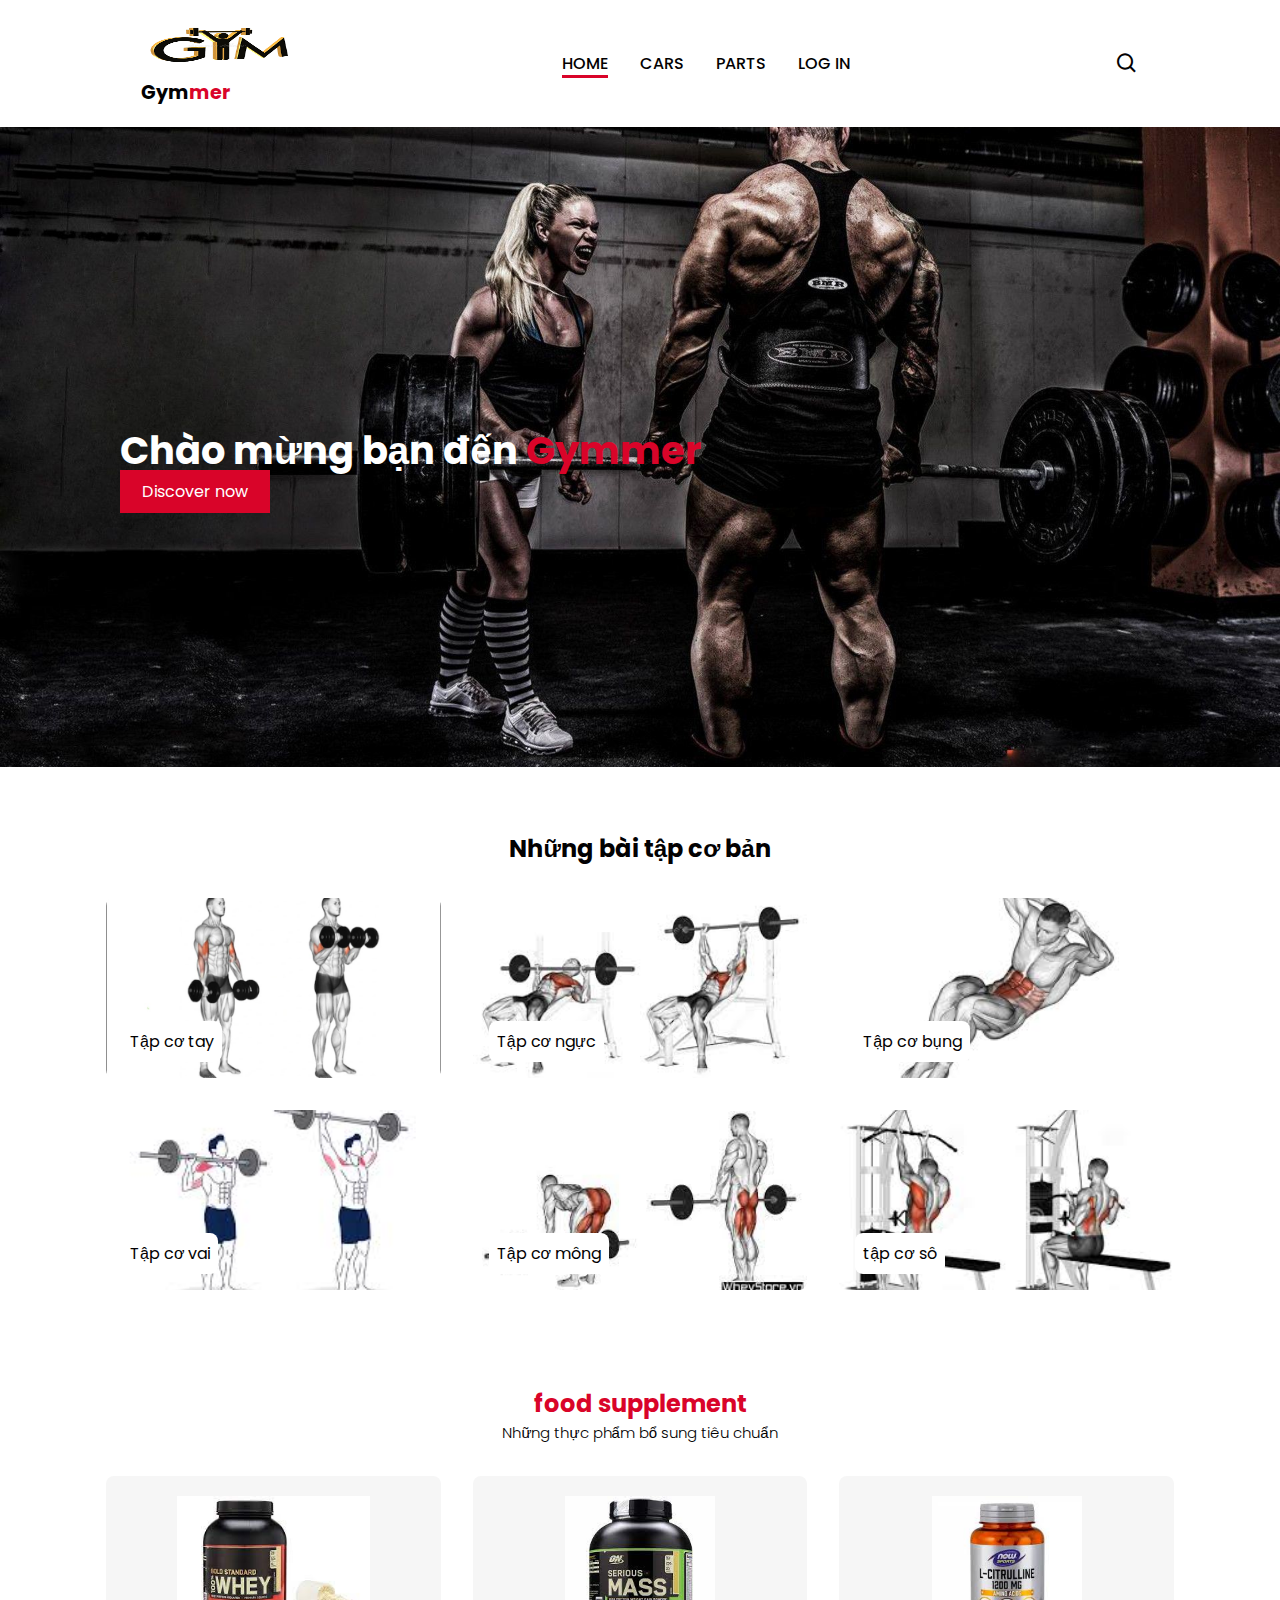
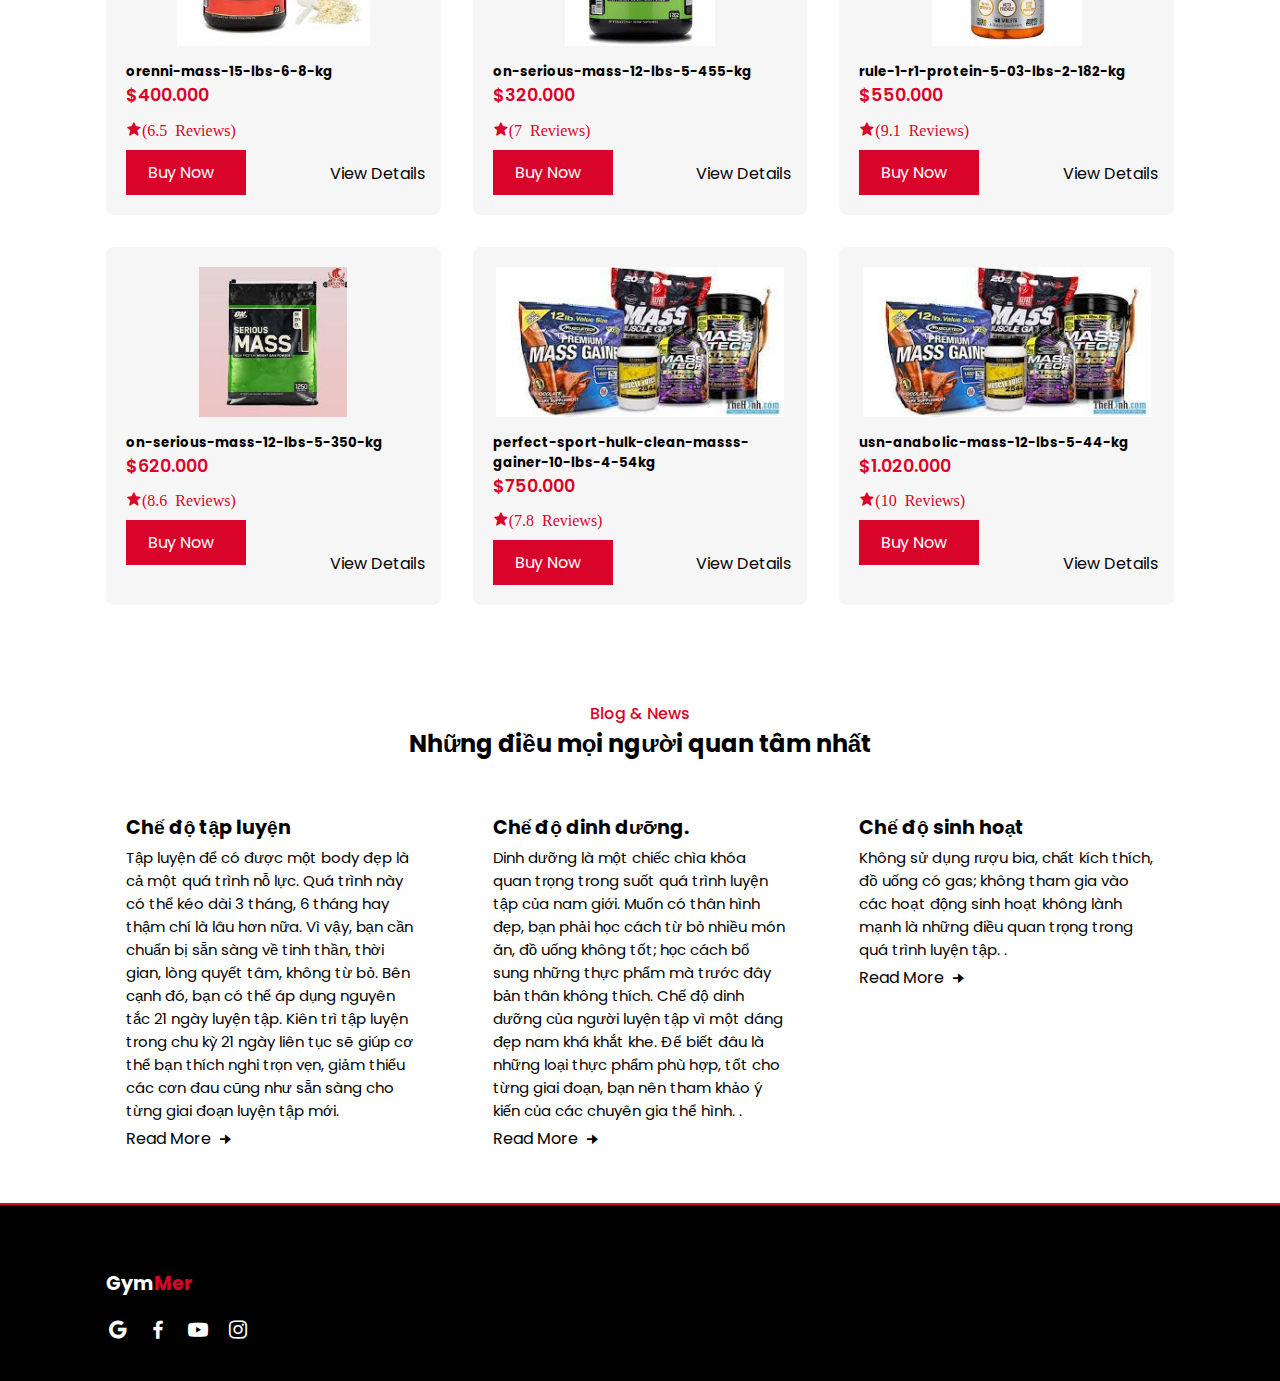
<file: Giai_doan_2/index.html>
<!DOCTYPE html>
<html lang="en">
<head>
    <meta charset="UTF-8">
    <meta http-equiv="X-UA-Compatible" content="IE=edge">
    <meta name="viewport" content="width=device-width, initial-scale=1.0">
    <title>Document</title>
    <link rel="stylesheet" href="style.css">
    <link href='https://unpkg.com/boxicons@2.1.4/css/boxicons.min.css' rel='stylesheet'>
</head>
<body>
    <header>
        <div class="nav container">
            <i class='bx bx-menu' id="menu-icon"></i>
            <a href="#" class="logo"> <img src="img/logo.png" height="50px" alt=""> Gym<span>mer</span></a>
            <ul class="navbar">
                <li><a href="#home" class="active">Home</a></li>
                <li><a href="#cars">Cars</a></li>
                <li><a href="#parts">Parts</a></li>
                <li><a href="login/login.html" target="page">Log in</a></li>
            </ul>

            <i class="bx bx-search" id="search-icon"></i>

            <div class="search-box container">
                <input type="search" name="" id="" placeholder="search here...">
            </div>
        </div>
    </header>
    <section class="home" id="home">
        <div class="home-text">
            <h1> Chào mừng bạn đến <span>Gymmer</span></h1>
            <a href="#" class="btn">Discover now</a>
        </div>
    </section>
    <section class="carc" id="cars">
        <div class="heading">
            <h2>Những bài tập cơ bản</h2>
        </div>
        <div class="cars-container container">

            <div class="box">
                <img src="img/tap_tay.jpg" alt="">
                <h2>Tập cơ tay</h2>
            </div>
            
            <div class="box">
                <img src="img/tap_nguc.jpg" alt="">
                <h2>Tập cơ ngực</h2>
            </div>
           
            <div class="box">
                <img src="img/tap_bung.jpg" alt="">
                <h2>Tập cơ bụng</h2>
            </div>
            
            <div class="box">
                <img src="img/tap vai.jpg" alt="">
                <h2>Tập cơ vai</h2>
            </div>
            <div class="box">
                <img src="img/tap_dui.jpg" alt="">
                <h2>Tập cơ mông</h2>
            </div>
            <div class="box">
                <img src="img/tap_so.jpg" alt="">
                <h2>tập cơ sô</h2>
            </div>
        </div>
    </section>
    <section class="parts" id="parts">
        <div class="heading">
            <span><h2>food supplement</h2></span>
            
            <p>Những thực phẩm bổ sung tiêu chuẩn</p>
        </div>
        <div class="parts-container container">
            
            <div class="box">
                <img src="img/thuc-pham_bo_sung.jpg" alt="">
                <h5>orenni-mass-15-lbs-6-8-kg</h5>
                <span>$400.000</span>
                <i class='bx bxs-star'>(6.5 Reviews)</i>
                <a href="#" class="btn">Buy Now</a>
                <a href="#" class="details">View Details</a>
            </div>
            
            <div class="box">
                <img src="img/thuc_pham_bo_sung.jpg" alt="">
                <h5>on-serious-mass-12-lbs-5-455-kg</h5>
                <span>$320.000</span>
                <i class='bx bxs-star'>(7 Reviews)</i>
                <a href="#" class="btn">Buy Now</a>
                <a href="#" class="details">View Details</a>
            </div>
           
            <div class="box">
                <img src="img/thuc_pham_bo_sung3.jpg" alt="">
                <h5>rule-1-r1-protein-5-03-lbs-2-182-kg</h5>
                <span>$550.000</span>
                <i class='bx bxs-star'>(9.1 Reviews)</i>
                <a href="#" class="btn">Buy Now</a>
                <a href="#" class="details">View Details</a>
            </div>
           
            <div class="box">
                <img src="img/thuc_pham4.jpg" alt="">
                <h5>on-serious-mass-12-lbs-5-350-kg</h5>
                <span>$620.000</span>
                <i class='bx bxs-star'>(8.6 Reviews)</i>
                <a href="#" class="btn">Buy Now</a>
                <a href="#" class="details">View Details</a>
            </div>
           
            <div class="box">
                <img src="img/thuc_pham5.jpg" alt="">
                <h5>perfect-sport-hulk-clean-masss-gainer-10-lbs-4-54kg</h5>
                <span>$750.000</span>
                <i class='bx bxs-star'>(7.8 Reviews)</i>
                <a href="#" class="btn">Buy Now</a>
                <a href="#" class="details">View Details</a>
            </div>
            
            <div class="box">
                <img src="img/thuc_pham6.jpg" alt="">
                <h5>usn-anabolic-mass-12-lbs-5-44-kg</h5>
                <span>$1.020.000</span>
                <i class='bx bxs-star'>(10 Reviews)</i>
                <a href="#" class="btn">Buy Now</a>
                <a href="#" class="details">View Details</a>
            </div>
        </div>
    </section>
    <section class="blog" id="blog">
        <div class="heading">
            <span>Blog & News</span>
            <h2>Những điều mọi người quan tâm nhất</h2>
        </div>
        <div class="blog-container container">
           
            <div class="box">
                <h3>Chế độ tập luyện</h3>
                <p>Tập luyện để có được một body đẹp là cả một quá trình nỗ lực. Quá trình này có thể kéo dài 3 tháng, 6 tháng hay thậm chí là lâu hơn nữa. Vì vậy, bạn cần chuẩn bị sẵn sàng về tinh thần, thời gian, lòng quyết tâm, không từ bỏ. 
                    Bên cạnh đó, bạn có thể áp dụng nguyên tắc 21 ngày luyện tập. Kiên trì tập luyện trong chu kỳ 21 ngày liên tục sẽ giúp cơ thể bạn thích nghi trọn vẹn, giảm thiểu các cơn đau cũng như sẵn sàng cho từng giai đoạn luyện tập mới. 
                </p>
                <a href="#" class="blog-btn">Read More<i class='bx bxs-right-arrow-alt'></i></a>
            </div>
          
            <div class="box">
                <h3>Chế độ dinh dưỡng.</h3>
                <p>Dinh dưỡng là một chiếc chìa khóa quan trọng trong suốt quá trình luyện tập của nam giới. Muốn có thân hình đẹp, bạn phải học cách từ bỏ nhiều món ăn, đồ uống không tốt; học cách bổ sung những thực phẩm mà trước đây bản thân không thích. 

                    Chế độ dinh dưỡng của người luyện tập vì một dáng đẹp nam khá khắt khe. Để biết đâu là những loại thực phẩm phù hợp, tốt cho từng giai đoạn, bạn nên tham khảo ý kiến của các chuyên gia thể hình. .</p>
                <a href="#" class="blog-btn">Read More<i class='bx bxs-right-arrow-alt'></i></a>
            </div>
            
            <div class="box">
                <h3>Chế độ sinh hoạt</h3>
                <p>Không sử dụng rượu bia, chất kích thích, đồ uống có gas; không tham gia vào các hoạt động sinh hoạt không lành mạnh là những điều quan trọng trong quá trình luyện tập. .</p>
                <a href="#" class="blog-btn">Read More<i class='bx bxs-right-arrow-alt'></i></a>
            </div>
        </div>
    </section>
    <section class="footer">
        <div class="footer-container container">
            <div class="footer-box">
              <a href="#" class="logo">Gym<span>Mer</span></a> 
              <div class="social">
                <a href="#"><i class='bx bxl-google'></i></a>
                <a href="#"><i class='bx bxl-facebook'></i></a>
                <a href="#"><i class='bx bxl-youtube'></i></a>
                <a href="#"><i class='bx bxl-instagram'></i></a>
              </div> 
            </div>
        </div>
    </section>
    <script>
        let search = document.querySelector(".search-box");
            document.querySelector("#search-icon").onclick = () =>{
            search.classList.toggle("active");
}
    </script>
<script src="main.js"></script>
</body>
</html>
</file>
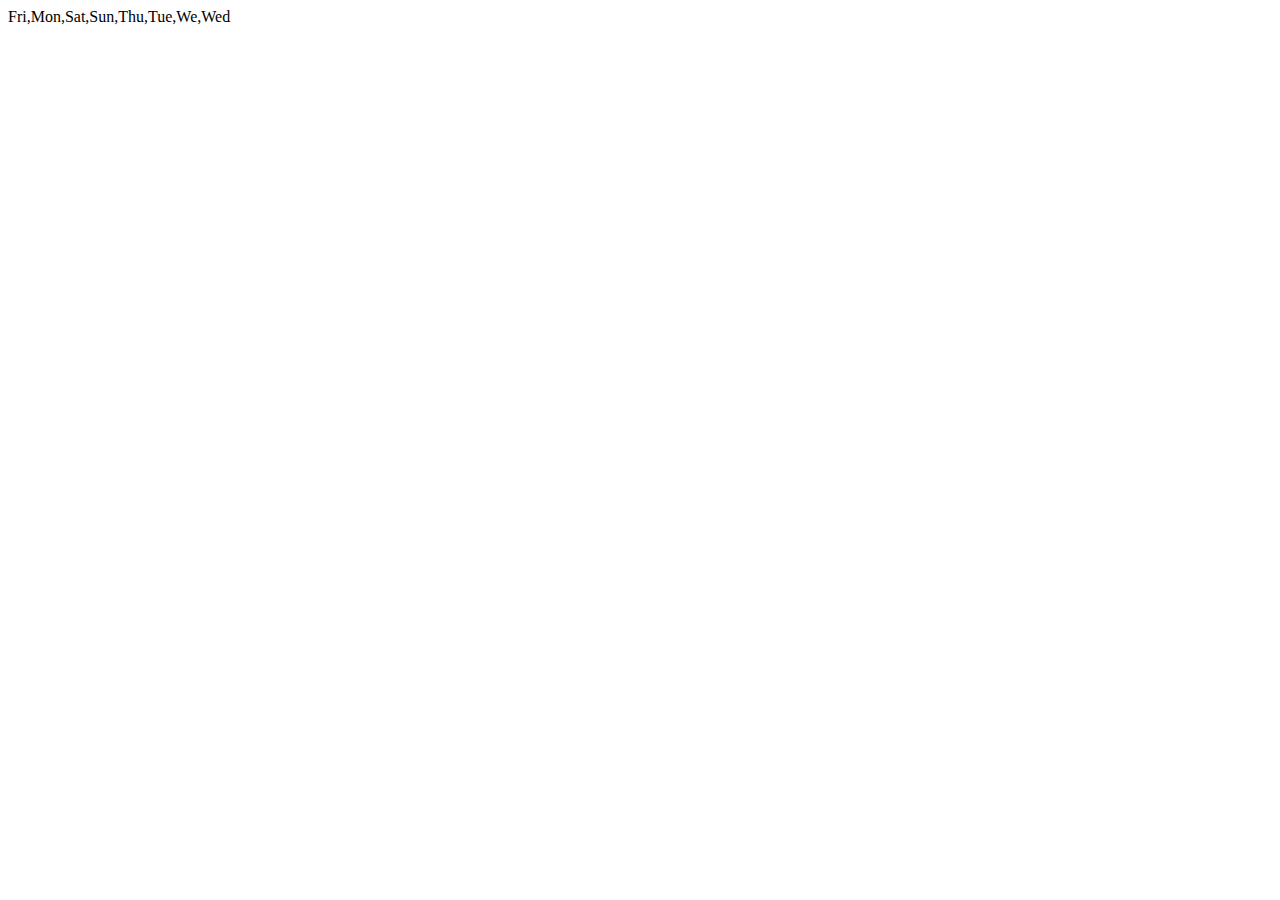
<file: Lab2/bai4.html>
<!DOCTYPE html>
<html lang="en">
<head>
    <meta charset="UTF-8">
    <meta http-equiv="X-UA-Compatible" content="IE=edge">
    <meta name="viewport" content="width=device-width, initial-scale=1.0">
    <title>Document</title>
    <script src="bai4.js"></script>
</head>
<body>
    
</body>
</html>
</file>
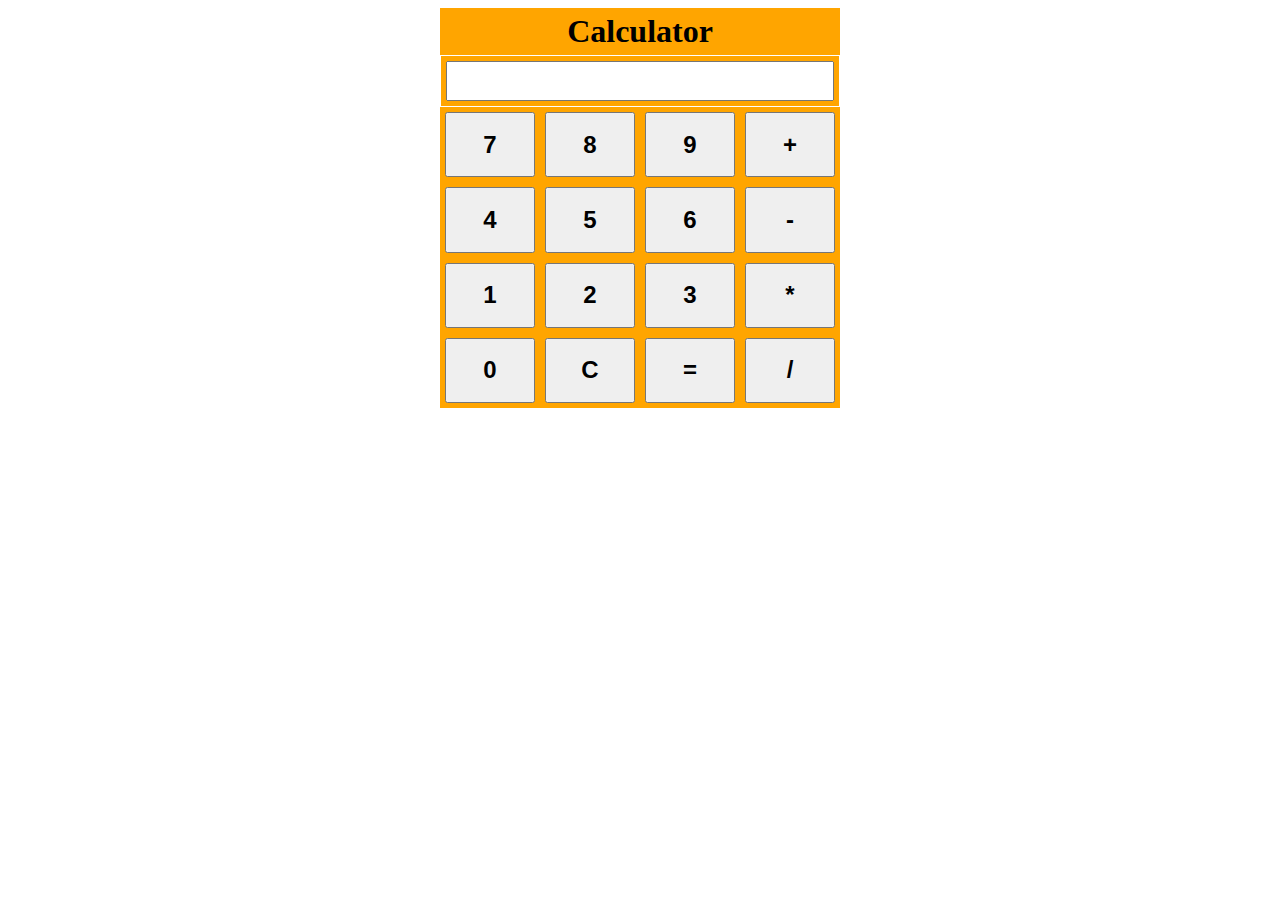
<file: Lab3/bai2.html>
<!DOCTYPE html>
<html lang="en">
<head>
    <meta charset="UTF-8">
    <meta http-equiv="X-UA-Compatible" content="IE=edge">
    <meta name="viewport" content="width=device-width, initial-scale=1.0">
    <title>Document</title>
    <link rel="stylesheet" href="CSS/style2.css">
    <script src="bai2.js"></script>
</head>
<body>
    <div class="container">
        <div class="title">Calculator</div>
        <div class="rest">
            <input type="text" class="result" id="resultInput">
        </div>
        <div class="but">
            <button class="button" onclick="buttons(this)">7</button>
            <button class="button" onclick="buttons(this)">8</button>
            <button class="button" onclick="buttons(this)">9</button>
            <button class="button" onclick="buttons(this)">+</button>

        </div>
        <div class="but">
            <button class="button" onclick="buttons(this)">4</button>
            <button class="button" onclick="buttons(this)">5</button>
            <button class="button" onclick="buttons(this)">6</button>
            <button class="button" onclick="buttons(this)">-</button>

        </div>
        <div class="but">
            <button class="button" onclick="buttons(this)">1</button>
            <button class="button" onclick="buttons(this)">2</button>
            <button class="button" onclick="buttons(this)">3</button>
            <button class="button" onclick="buttons(this)">*</button>

        </div>
        <div class="but">
            <button class="button" onclick="buttons(this)">0</button>
            <button class="button" onclick="buttons(this)">C</button>
            <button class="button" onclick="buttons(this)">=</button>
            <button class="button" onclick="buttons(this)">/</button>

        </div>
    </div>
</body>
</html>
</file>
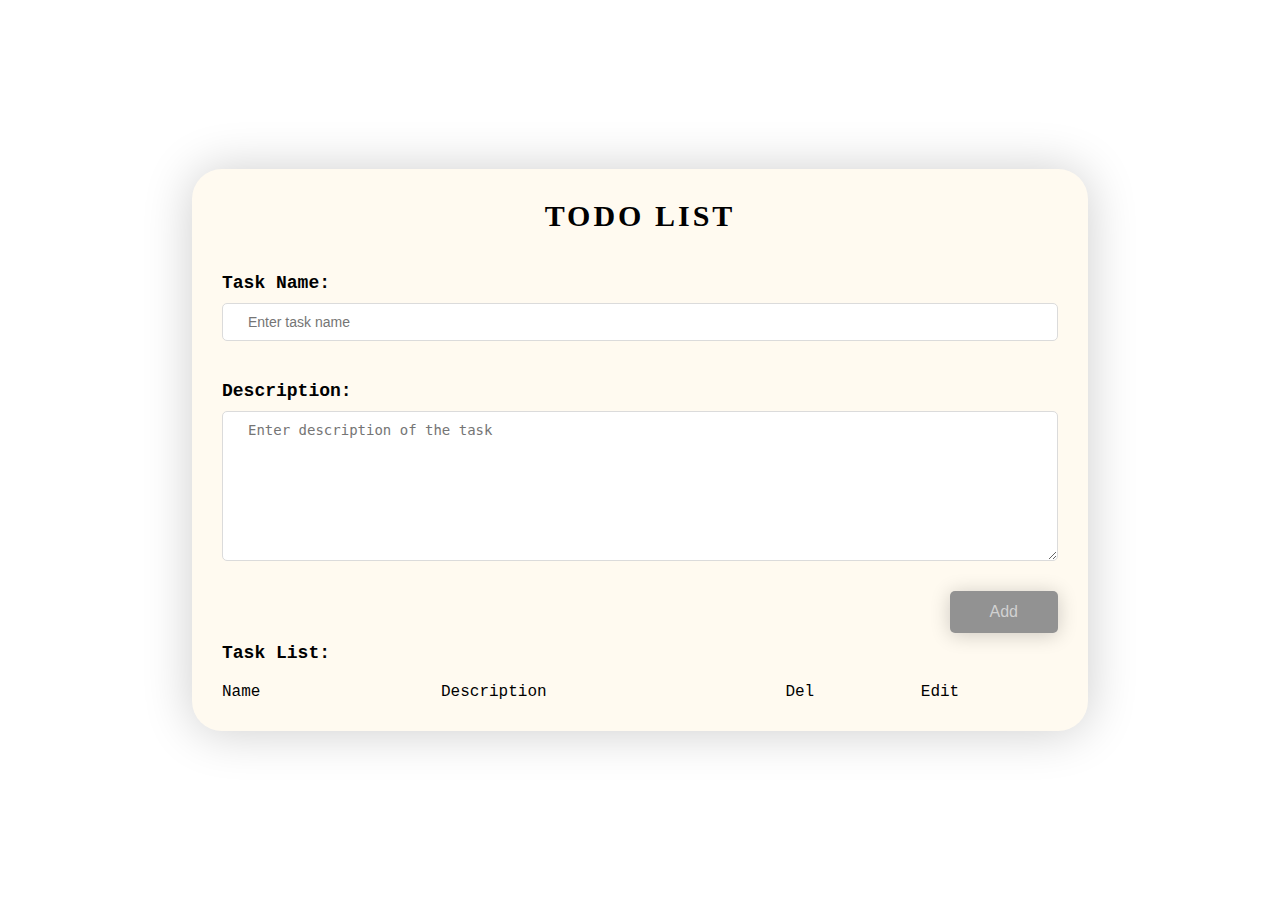
<file: Lab5/bai1.html>
<!DOCTYPE html>
<html lang="en">

<head>
    <meta charset="UTF-8">
    <meta http-equiv="X-UA-Compatible" content="IE=edge">
    <meta name="viewport" content="width=device-width, initial-scale=1.0">
    <title>TODO LIST</title>
    <link rel="stylesheet" href="css/bai1.css">
    <script src=""></script>
</head>

<body>
    <!-- container of dodo list -->
    <div class="wrapper">
        <h1 class="title">TODO LIST</h1>
        <label for="" class="sub-title">Task Name:</label>
        <input type="text" name="task-name" id="task-name" placeholder="Enter task name">
        <label for="" class="sub-title">Description:</label>
        <textarea name="task-description" id="task-description" cols="30" rows="8"
            placeholder="Enter description of the task"></textarea>
        <div class="buttonrow">
            <button id="btnAdd" class="btn btn-disabled" disabled="true">Add</button>
        </div>
        <h5 class="sub-title">Task List:</h5>
        <section id="task-list">
            <div class="row">
                <div class="name">
                    Name
                </div>
                <div class="des">
                    Description
                </div>
                <div class="del">
                    Del
                </div>
                <div class="edit">
                    Edit
                </div>
            </div>
        </section>
    </div>
</body>

</html>
</file>
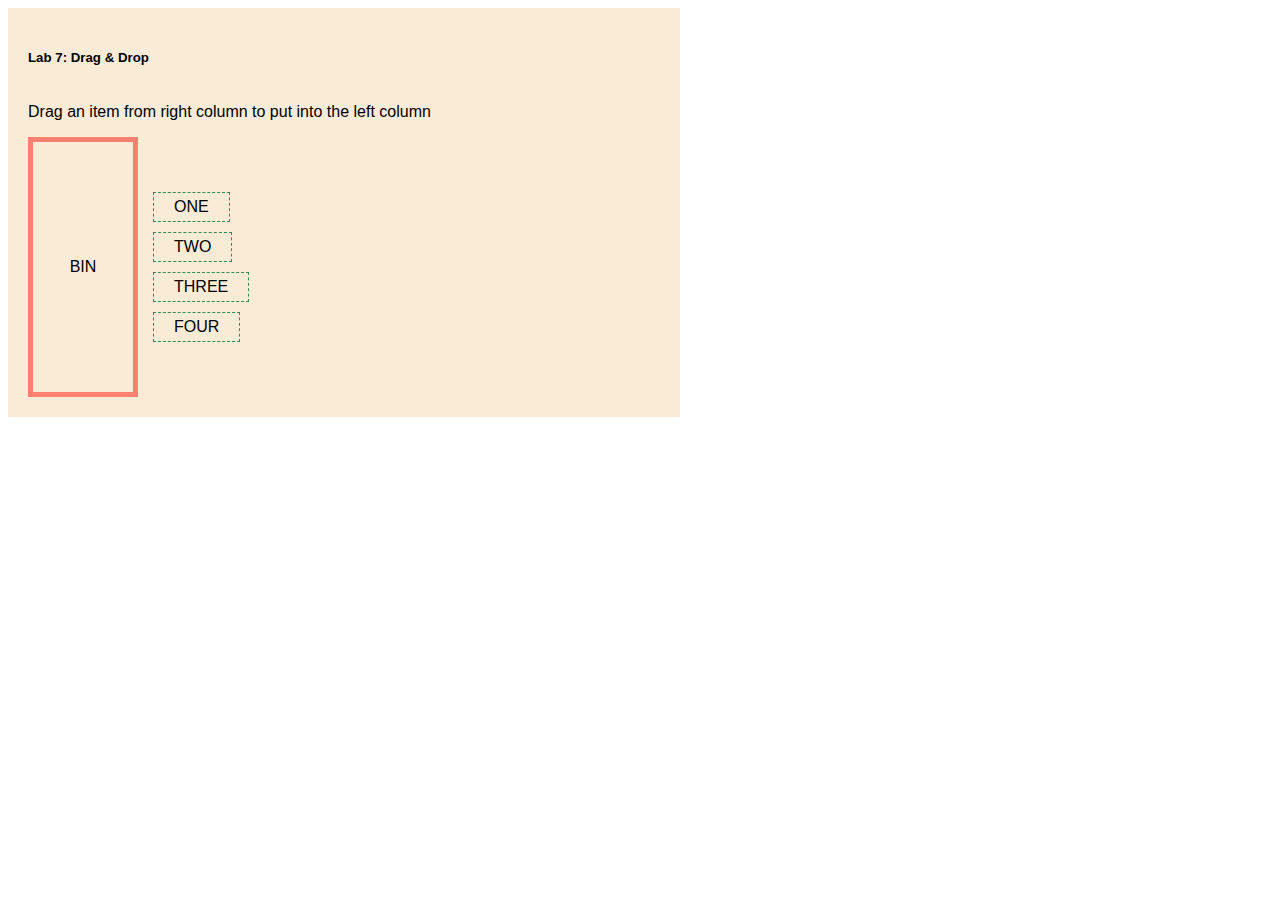
<file: Lab7/bai1.html>
<!DOCTYPE html>
<html lang="en">
<head>
    <meta charset="UTF-8">
    <meta http-equiv="X-UA-Compatible" content="IE=edge">
    <meta name="viewport" content="width=device-width, initial-scale=1.0">
    <title>Drag and Drop</title>
    <link rel="stylesheet" href="css/bai1.css">
</head>
<body>
    <div class="wrapper">
        <h5>Lab 7: Drag & Drop</h5>
        <p>Drag an item from right column to put into the left column</p>
        <div class="main">
            <div class="leftc" id="bin">
                BIN
            </div>
            <div class="rightc">
                <span class="item" id="one">ONE</span>
                <span class="item" id="two">TWO</span>
                <span class="item" id="three">THREE</span>
                <span class="item" id="four">FOUR</span>
            </div>
        </div>
    </div>
    <script src="bai1.js"></script>
</body>
</html>
</file>
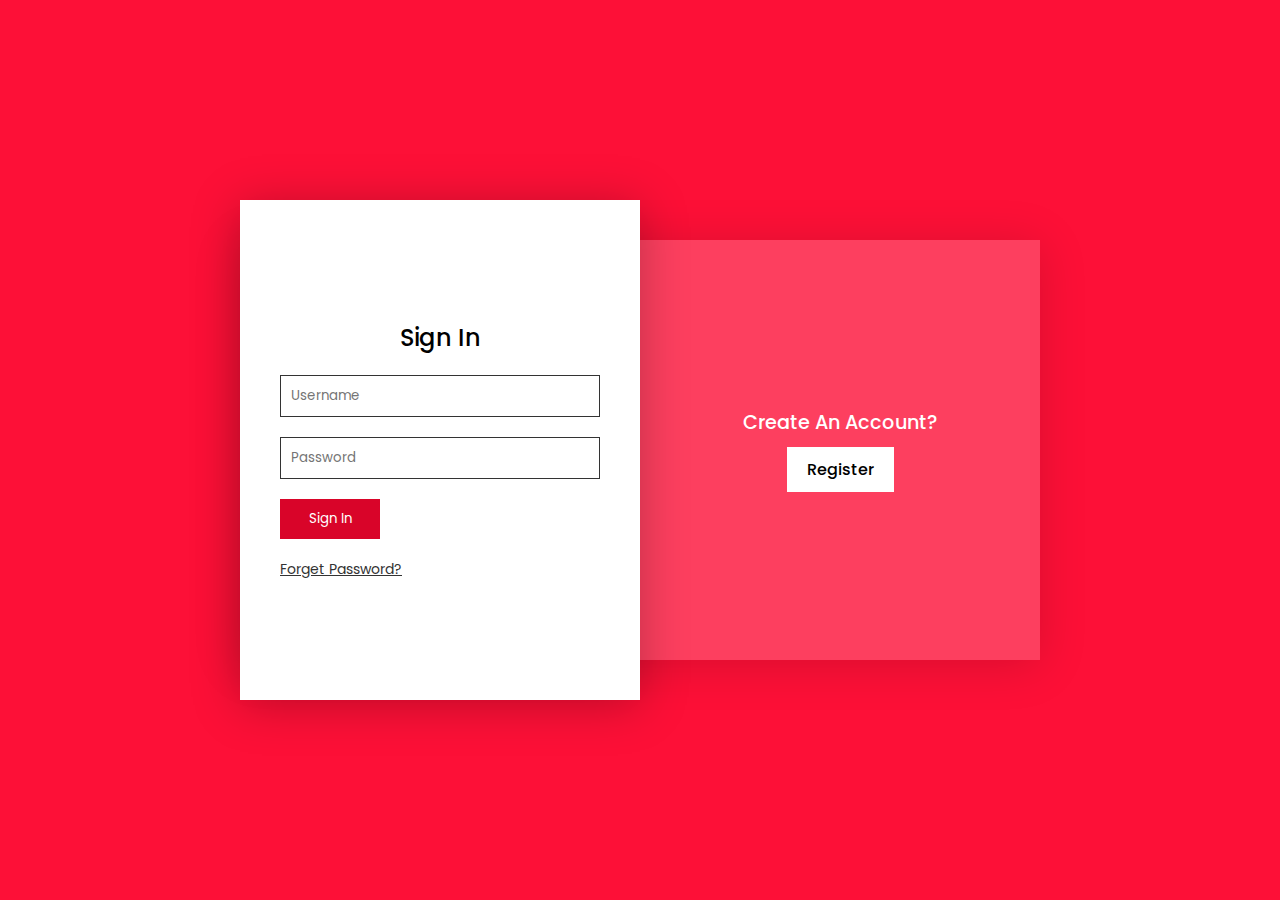
<file: Giai_doan_2/login/login.html>
<!DOCTYPE html>
<html lang="en">
<head>
    <title>Document</title>
    <link rel="stylesheet" href="login.css">
</head>
<body>
    <div class="container">
        <div class="orangeBG">
            <div class="box signin">
                <h2>Already Have An Account?</h2>
                <button class="signinbtn">Sign In</button>
            </div>
            <div class="box signup">
                <h2>Create An Account?</h2>
                <button class="signupbtn">Register</button>
            </div>
        </div>
        <div class="form-box">
            <div class="form signinform">
                <form>
                    <h3>Sign In</h3>
                    <input type="text" placeholder="Username">
                    <input type="password" placeholder="Password">
                    <input type="submit" value="Sign In">
                    <a href="#">Forget Password?</a>
                </form>
            </div>
            <div class="form signupform">
                <form>
                    <h3>Sign Up</h3>
                    <input type="text" placeholder="Username">
                    <input type="email" placeholder="Email Address">
                    <input type="password" placeholder="Password">
                    <input type="password" placeholder=" Confirn Password">
                    <input type="submit" value="Sign Up">
                </form>
            </div>
        </div>
        
    </div>
<script src="login.js"></script>
</body>
</html>
</file>
<file: Giai_doan_2/style.css>
@import url('https://fonts.googleapis.com/css2?family=Poppins:wght@300;400;500;600;700;800;900&display=swap');
*{
    font-family: 'Poppins', sans-serif;
    margin: 0;
    padding: 0;
    scroll-padding-top: 1rem;
    scroll-behavior: smooth;
    list-style: none;
    text-decoration: none;
    box-sizing: border-box;
}
:root{
    --main-color:#d90429;
    --text-color:#020102;
    --bg-color:#fff
}
html::-webkit-scrollbar{
    width: 0.5rem;
    background: transparent;
}
html::-webkit-scrollbar-thumb{
    border-radius: 5rem;
    background: var(--text-color);
}
section{
    padding: 4rem 0 2rem;
}
img{
    width: 100%;
}
body{
    color: var(--text-color);
}
.container{
    max-width: 1068px;
    margin-left: auto;
    margin-right: auto;
}
.header{
    display: block;
    width: 100%;
    position: fixed;
    top: 0;
    left: 0;
    z-index: 100;
}
header.shadow{
    background: var(--bg-color);
    box-shadow: 2px 4px 4px rgb(15 54 55 / 10%);
    transition: 0.5s ease;
}
header.shadow #search-icon{
    color: var(--text-color);
}
.nav{
    display: flex;
    align-items: center;
    justify-content: space-between;
    padding: 20px 35px;
}
#menu-icon{
    font-size: 24px;
    cursor: pointer;
    color: var(--text-color);
    display: none;
}
.logo{
    font-size: 1.2rem;
    font-weight: 700;
    color: var(--text-color);
}
.logo span{
color: var(--main-color);
}
.navbar{
    display: flex;
    column-gap: 2rem;
}
.navbar a{
    color: var(--text-color);
    font-size: 1rem;
    text-transform: uppercase;
    font-weight: 500;
}
.navbar a:hover,
.navbar .active{
    color: var(--text-color);
    border-bottom: 3px solid var(--main-color);
}
#search-icon{
    font-size: 24px;
    cursor: pointer;
    color: var(--text-color);
}
.search-box {
    position: absolute;
    top: 110%;
    right: 0;
    left: 0;
    background: var(--bg-color);
    box-shadow: 4px 4px 20px rgb(15 54 55 / 10%);
    border: 1px solid var(--main-color);
    border-radius: 0.5rem;
    clip-path: circle(0% at 100% 0%);
}
.search-box.active{
    clip-path: circle(144% at 100% 0%);
    transition: 0.4s;
}
.search-box input{
    width:100%;
    padding: 20px;
    border: none;
    outline: none;
    background: transparent;
    font-size: 1rem;
}
.home{
    max-width: 1300px;
    margin: auto;
    width: 100%;
    min-height: 640px;
    display: flex;
    align-items: center;
    background: url(img/nen.jpg);
    background-repeat: no-repeat;
    background-size: cover;
    background-position: center left;
}
.home-text{
    padding-left: 120px;
}
.home-text h1{
    font-size: 2.4rem;
    color: white;
}
.home-text span{
    color: var(--main-color);
}
.btn{
    padding: 10px 22px;
    background: var(--main-color);
    color: var(--bg-color);
    font-weight: 400;
}
.btn:hover{
    background: #fd052f;
}
.heading{
    text-align: center;
}
.heading span{
    font-weight: 500;
    color: var(--main-color);
}
.heading p{
    font-size: 0.938rem;
    font-weight: 300;
}
.cars-container{
    display: flex;
    flex-wrap: wrap;
    gap: 2rem;
    margin-top: 2rem;
}
.cars-container .box{
    flex: 1 1 17rem;
    position: relative;
    height: 180px;
    border-radius: 0.5rem;
    overflow: hidden;
}
.cars-container .box img{
    width: 100%;
    height: 100%;
    object-fit: cover;
    overflow: hidden;
}
.cars-container .box img:hover{
    transform: scale(1.1);
    transition: 0.5s;
}
.cars-container .box h2{
    position: absolute;
    bottom: 1rem;
    left: 1rem;
    font-size: 1rem;
    font-weight: 400;
    background: var(--bg-color);
    padding: 8px;
    border-radius: 0.5rem;
}
.cars-container .box:hover h2{
    background: var(--main-color);
    color: var(--bg-color);
}
.about{
    display: flex;
    flex-wrap: wrap;
    align-items: center;
    gap: 1.5rem;
}
.about-img{
    flex: 1 1 21rem;
}
.about-text{
    flex: 1 1 21rem;
}
.about-text span{
    font-weight: 500;
    color: var(--main-color);
}
.about-text h2{
    font-size:1.7rem;
}
.about-text p{
    font-size: 0.938rem;
    margin: 0.5rem 0 1.4rem;
}
.parts-container{
    display: flex;
    flex-wrap: wrap;
    gap: 2rem;
    margin-top: 2rem;
}
.parts-container .box{
    flex: 1 1 17rem;
    position: relative;
    padding: 20px;
    display: flex;
    flex-direction: column;
    background: #f6f6f6;
    border-radius: 0.5rem;
}
.parts-container .box img{
    width: 100%;
    height: 150px;
    object-fit: contain;
    object-position: center;
    margin-bottom: 1rem;
}
.parts-container .box h3{
    font-size: 1.1rem;
    font-weight: 600;
}
.parts-container .box span{
    font-size: 1.1rem;
    font-weight: 600;
    color: var(--main-color);
}
.parts-container .box .bx{
    color: var(--main-color);
    margin: 0.8rem 0;
}
.parts-container .box .btn{
    max-width: 120px;
}
.parts-container .box .details{
    display: flex;
    align-items: center;
    position: absolute;
    bottom: 1.8rem;
    right: 1rem;
    font-size: 1rem;
    color: var(--text-color);
}
.parts-container .box .details:hover{
    color: var(--main-color);
    text-decoration: underline;
}
.blog-container{
    display: flex;
    flex-wrap: wrap;
    gap: 2rem;
    margin-top: 2rem;
}
.blog-container .box{
    flex: 1 1 13rem;
    padding: 20px;
}
.blog-container .box:hover{
    background: #f6f6f6;
}
.blog-container .box span{
    font-size: 0.8rem;
    color: var(--main-color);
}
.blog-container h3{
    font-size: 1.2rem;
}
.blog-container .box p{
    font-size: 0.938rem;
    margin: 4px 0;
}
.blog-container .box .blog-btn{
    display: flex;
    align-items: center;
    column-gap: 4px;
    color: var(--text-color);
}
.blog-container .box .blog-btn .bx{
    font-size: 20px;
}
.blog-container .box .blog-btn:hover{
    color: var(--main-color);
    column-gap: 0.7rem;
    transition: 0.4s;
}
.footer{
    background: var(--text-color);
    color: #f6f6f6;
    border-top: 2px solid var(--main-color);
}
.footer-container{
    display: flex;
    justify-content: space-between;
    gap: 1rem;
}
.footer-container .logo{
    color: var(--bg-color);
    margin-bottom: 1rem;
}
.footer-container .footer-box{
    display: flex;
    flex-direction: column;
}
.social {
    display: flex;
    align-items: center;
}
.social a{
    font-size: 24px;
    color: var(--bg-color);
    margin-right: 1rem;
}
.social a:hover{
    color: var(--main-color);
}
</file>
<file: Lab3/CSS/style2.css>
.title {
    text-align: center;
    font-size: 2em;
    padding: 5px;
    font-weight: bold;
    color: black; 
}
.rest {
    display: flex;
    justify-content: stretch;
    height: 50px;
    border: 1px solid white ;
}
.result {
    flex-grow: 1;
    margin: 5px;
    text-align: center;
    font-size: 1.2em;
    font-weight: bold;
    color: green;
}
.but {
    display: flex;
    flex-grow: 1;
    justify-content: space-between;
}
.button {
    flex-grow: 1;
    margin: 5px;
    text-align: center;
    font-weight: bold;
    font-size: 1.5em;
    width: 30px;
}
.container {
    width: 400px;
    height: 400px;
    background-color:orange;
    margin: auto;
    display: flex;
    flex-direction: column;
    justify-content: space-between;
}
</file>
<file: Lab5/css/bai1.css>
* {
    margin: 0px;
    padding: 0px;
    box-sizing: border-box;
}

html {
    font-family: 'Courier New', Courier, monospace;
}

body {
    display: flex;
    height: 100vh;
}

button {
    border: none;
    outline: none;
    border-radius: 5px;
    transition: linear .3s;
}

.wrapper {
    display: flex;
    flex-direction: column;
    width: 70%;
    background-color: #FFFAF0;
    padding: 30px;
    margin: auto;
    border-radius: 30px;
    box-shadow: 0 1px 3.125rem 0 rgba(0, 0, 0, 0.2);
}

.title {
    letter-spacing: 3px;
    text-align: center;
    font-weight: 600;
    color: black;
    margin-bottom: 30px;
    font-size: 30px;
    font-family: 'Times New Roman', Times, serif;
}

.sub-title {
    color: black;
    font-size: 18px;
    font-weight: bold;
    margin: 10px 0;
    display: block;
}

input, textarea {
    width: 100%;
    display: block;
    padding: 10px 25px;
    border: 1px solid #dbdbdb;
    border-radius: 5px;
    outline-color: #8FBC8F;
    font-size: 14px;
    color: #333;
}

#task-name {
    margin-bottom: 30px;
}

#task-description {
    margin-bottom: 30px;
}

.buttonrow {
    display: flex;
    flex-direction: row;
    justify-content: end;
}

.btn {
    cursor: pointer;
    padding: 12px 40px;
    background-color: #00b159;
    color: #fff;
    box-shadow: 0 2px 20px rgba(0, 0, 0, 0.2);
    font-size: 16px;
}

.btn:hover {
    background-color:  #49b780;
}

.btn-disabled {
    cursor: default;
    background-color: rgb(146, 146, 146);
    color: rgb(209, 209, 209);
    box-shadow: 0 2px 20px rgba(0, 0, 0, 0.2);
}

.btn-disabled:hover {
    background-color: rgba(127, 127, 127, 0.909);
}

.row {
    display: grid;
    grid-template-columns: 25% 40% 15% 15%;
    column-gap: 10px;
    margin-top: 10px;
}

.btn-del {
    background-color: #fe4a49;
    color: #fff;
}

.btn-del:hover {
    background-color: #ff6868;
    cursor: pointer;
}

.btn-edit {
    background-color: #6497b1;
    color: #fff;
}

.btn-edit:hover {
    background-color: #7da2b5;
    cursor: pointer;
}
</file>
<file: Lab7/css/bai1.css>
.wrapper{
    width: 50%;
    background-color: antiquewhite;
    padding: 20px;
    font-family: 'Segoe UI', Tahoma, Geneva, Verdana, sans-serif;
    display: flex;
    flex-direction: column;
}
.main{
    display: flex;
    flex-direction: row;
    justify-content: start;
}
.leftc{
    border: 5px solid salmon;
    width: 100px;
    height: 250px;
    display: flex;
    flex-direction: column;
    justify-content: center;
    align-items: center;
}
.rightc{
    padding: 10px;
    display: flex;
    flex-direction: column;
    align-items: start;
    justify-content: center;
}
.item{
    padding: 5px 20px 5px 20px;
    border: 1px dashed seagreen;
    margin: 5px;
}
</file>
<file: Giai_doan_2/login/login.css>
@import url('https://fonts.googleapis.com/css2?family=Poppins:wght@300;400;500;600;700;800;900&display=swap');
*{
    margin: 0;
    padding: 0;
    font-family: 'poppins',sans-serif;
}
body{
    display: flex;
    justify-content: center;
    align-items: center;
    min-height: 100vh;
    background:#fd1037;
    transition: .5s;
}
body.active{
    background: #020102;
}
.container{
   position: relative;
   width: 800px;
   height: 500px;
   margin: 20px;
}
.orangeBG{
    position: absolute;
    top: 40px;
    display: flex;
    justify-content: center;
    align-items: center;
    width: 100%;
    height: 420px;
    background: rgba(255, 255, 255, .2);
    box-shadow: 0 5px 45px rgba(0,0,0,.15);
}
.orangeBG .box{
    position: relative;
    width: 50%;
    height: 100%;
    display: flex;
    justify-content: center;
    align-items: center;
    flex-direction: column;
}
.form-box{
    position: absolute;
    background: #fff;
    height: 100%;
    width: 50%;
    top: 0;
    left: 0;
    z-index: 1000;
    display: flex;;
    justify-content: center;
    align-items: center;
    box-shadow: 0 5px 45px rgba(0,0,0,0.25);
    transition: ease-in-out .5s;
    overflow: hidden;
}
.form-box.active{
    left: 50%;
}
.box h2{
    color: #fff;
    font-size: 1.2em;
    font-weight: 500;
    margin-bottom: 10px;
}
.orangeBG .box button{
    padding: 10px 20px;
    background: #fff;
    color: #000;
    font-size: 16px;
    font-weight: 500;
    border: none;
    cursor: pointer;
}
.form-box .form{
    position: absolute;
    width: 80%;
    transition: .5s;
    padding: 50px;
}
.form-box .signinform{
    transition-delay: .25s;
}
.form-box.active .signinform{
    left: -100%;
    transition-delay: 0;
}
.form-box .signupform{
    left: 100%;
    transition-delay: 0;
}
.form-box.active .signupform{
    left: 0%;
    transition-delay: .25s;
}
.form-box .form form{
    display: flex;
    width: 100%;
    flex-direction: column;
}
.form form input{
    margin-bottom: 20px;
    padding: 10px;
    outline: none;
    border: 1px solid #333;
}
.form form h3{
    text-align: center;
    font-size: 1.5rem;
    font-weight: 500;
    margin-bottom: 20px;
}
.form form input[type="submit"]{
    background: #d90429;
    border: none;
    max-width: 100px;
    color: #fff;
    cursor: pointer;
}
.form form input[value="Sign Up"]{
    background: #020102;
    border: none;
    max-width: 100px;
    color: #fff;
    cursor: pointer;
}
a{
    color: #333;
    font-size: 14px;
}
</file>
